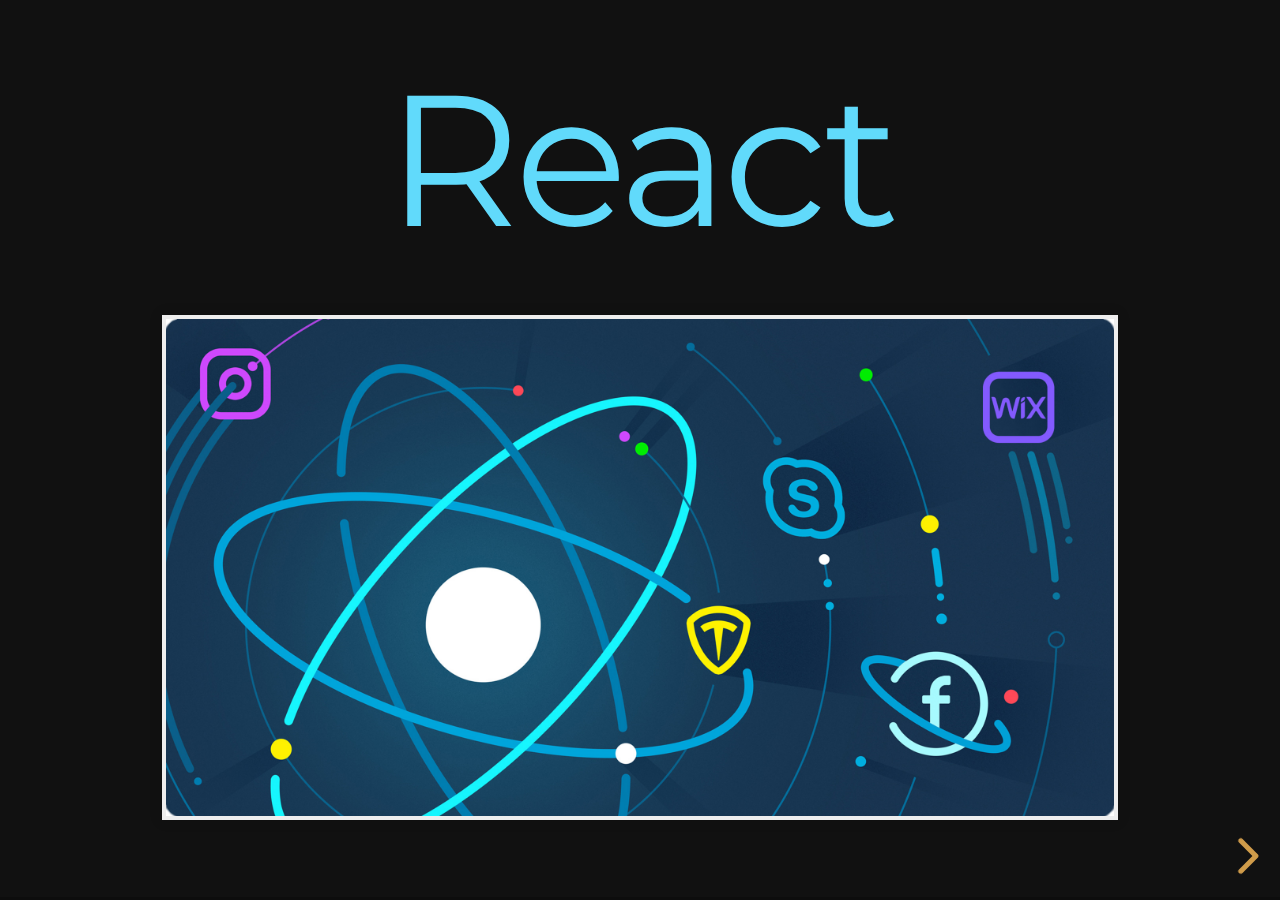
<file: index.html>
<!doctype html>
<html>

<head>
	<meta charset="utf-8">
	<meta name="viewport" content="width=device-width, initial-scale=1.0, maximum-scale=1.0, user-scalable=no">

	<title>reveal.js</title>

	<link rel="stylesheet" href="css/reset.css">
	<link rel="stylesheet" href="css/reveal.css">
	<link rel="stylesheet" href="css/theme/night.css">

	<!-- Theme used for syntax highlighting of code -->
	<link rel="stylesheet" href="lib/css/monokai.css">

	<!-- Printing and PDF exports -->
	<script>
		var link = document.createElement('link');
		link.rel = 'stylesheet';
		link.type = 'text/css';
		link.href = window.location.search.match(/print-pdf/gi) ? 'css/print/pdf.css' : 'css/print/paper.css';
		document.getElementsByTagName('head')[0].appendChild(link);
	</script>
</head>

<body>
	<div class="reveal">
		<div class="slides">
			<section class="firstSection">
				<h1 class="blu-color">React</h1>
				<img src="images/React-Native-Apps-Illustration.jpg" class="fsc" alt="">
			</section>
			<section>
				<img src="./images/blackEyePice.jpg" alt="">
				<div>LET'S GET IT STARTED</div>
			</section>
			<section class="secondHalfSection">
				<h2 class="blu-color">Who Uses React?</h2>
				<div class="Split">
					<div class="Split-column">
						<ul>
							<li>Atlassian</li>
							<li>BBC</li>
							<li>Codecademy</li>
							<li>Dropbox</li>
							<li>EveryDollar</li>
							<li>Facebook</li>
							<li>Flipboard</li>
							<li>GitHub</li>
							<li>Imgur</li>
							<li>Instagram</li>
						</ul>
					</div>
					<div class="Split-column">
						<ul>
							<li>Khan Academy</li>
							<li>Netflix</li>
							<li>PayPal</li>
							<li>Reddit</li>
							<li>Salesforce</li>
							<li>Venmo</li>
							<li>WhatsApp</li>
							<li>Wired</li>
							<li>Yahoo</li>
						</ul>
					</div>
				</div>
			</section>
			<section class="ThreeSection" data-reactid=".0.0.0">
				<h2 id="so-it-s-like-angular-or-ember-" class="blu-color">So, It's like Angular or Ember?</h2>
				<h2 id="no">No</h2>
				<blockquote>
					<p> "Lots of people use React as the V in MVC." -- <a
							href="https://facebook.github.io/react/">React</a></p>
				</blockquote>
			</section>
			<section class="secondSection">
				<h3 class="blu-color">REACT IS MAINLY THE VIEW LAYER</h3>
				<h3 class="blu-color">React is a JavaScript library. It’s not a framework.</h3>
				<div>
					He gives you a template language and some function hooks to essentially render HTML.
					That's all React outputs, HTML.
					<br>
					Your bundles of HTML / JavaScript, called "components,"
					can have their own internal state (such as which tab is selected in a tab view),
					but in the end you just barf out HTML.
				</div>
			</section>
			<section>
				<img src="./images/maxresdefault.jpg" alt="">
			</section>
			<section class="FourthSection">
				<h2>HISTORY</h2>
				<div class="blu-color">
					WIKIPEDIA SUGGESTS THAT REACT WAS CREATED BY JORDAN VALKE, A FACEBOOK SOFTWARE DEVELOPER.
					<br>
					THE FIRST TIME REACT WAS USED IN THE FACEBOOK NEWS FEED IN 2011 AND LATER IN THE INSTAGRAM FEED IN
					2012.
					<br>
					REACT SOURCE CODE WAS OPENED IN MAY 2013 AT THE JSCONF US CONFERENCE
				</div>
			</section>
			<section class="fifthSection">
				<h1 class="blu-color">What is so great about react?</h1>
			</section>
			<section class="fifthAndHalfSection">
				<h2 class="blu-color">React is always ready</h2>
				<br>
				React got its name from the fact that it reacts to changes in the state (although not reactively, but on schedule). 
				It was a joke that React should have been named Schedule!
				<br>
				However, what we see when updating the state of any component is that React reacts to this update and automatically 
				render the update in the DOM browser (if necessary).
			</section>
			<section>
				<img src="./images/render.jpg" class="render-image" alt="">
			</section>
			<!-- <section>
				The input for the render function is:
				<br>
				1. props, which are passed by the parent;
				<br>
				2. internal state, which can be updated at any time;
			
				When the input to the render function changes, the result may also change.
			
				React records the rendering history, and when it see that one render is different from the previous one, it
				calculates the difference between them and effectively translates the difference into the actual DOM API operations
				that will then be performed in the DOM.
			</section> -->

			<!-- <section class="fifthAndHalfSection">
				<h2 class="blu-color">Working with the DOM API is hard. </h2>
				<br>
				React basically gives developers the ability to work with a virtual browser that is more friendly than
				the real browser.
				React’s virtual browser acts like an agent between the developer and the real browser.
			</section> -->
			<!-- <section class="six-section">
				<h2>COMPONENT - BASED</h2>
				<div class="blu-color">
					Build encapsulated components that manage their own state, then compose them to make complex UIs.
					<br>
					Since component logic is written in JavaScript instead of templates,
					you can easily pass rich data through your app and keep state out of the DOM.
				</div>
			</section>
			<section class="seven-section">
				<h2 class="blu-color">LEARN ONCE, WRITE ANYWHERE</h2>
				<div>
					We don’t make assumptions about the rest of your technology stack,
					so you can develop new features in React without rewriting existing code.
				</div>
			</section> -->
			<section class="eight-section">
				<h1 class="blu-color">
					Get Started Immediately
				</h1>
			</section>
			<section class="nine-section">
				<h4>AT FIRST:</h4>
				<pre>
						<code>npx create-react-app my-app</code></pre>
				<div class="blu-color">
					npx is a package runner tool that comes with npm 5.2+ and higher
				</div>
				<h4 class="fragment visible" data-fragment-index="1">SECONDLY:</h4>
				<pre class="fragment visible" data-fragment-index="1"><code>cd my-app</code></pre>
				<div class="blu-color fragment visible" data-fragment-index="1">
					No complicated folder structures, only the files you need to build your app
				</div>
				<h4 class="fragment visible" data-fragment-index="2">THIRD:</h4>
				<pre class="fragment visible" data-fragment-index="2">
						<code>npm start</code></pre>
			</section>
			<section>
				<h3>
					Open
					<a href="http://localhost:3000">
						http://localhost:3000
					</a>
					to view it in the browser
				</h3>
				<h3 class="fragment visible">
					The page will automatically reload if you make changes to the code.
					You will see the build errors and lint warnings in the console.
				</h3>
			</section>
			<section class="ten-section">
				<h3 class="blu-color">THERE ARE 3 CONCEPTS YOU SHOULD KNOW in REACT</h3>
				<h3 class="fragment visible" data-fragment-index="1">1. JSX</h3>
				<h3 class="fragment visible" data-fragment-index="2">2. COMPONENTS</h3>
				<h3 class="fragment visible" data-fragment-index="3">3. PROPS</h3>
			</section>
			<section data-background="./images/jsx.jpg" class="eleven-section">
				<h2>WHAT THE HELL IS JSX?</h2>
			</section>
			<section class="elevenHalf-section">
				<h2>
					JSX is an <span class="blu-color">optional</span> preprocessor to let you use HTML-LIKE SYNTAX.
				</h2>
			</section>
			<section class="twellew-section">
				<h3 class="current-visible" data-fragment-index="1">
					it is a syntax extension that let you write code that looks like this:
				</h3>
				<pre class="current-visible" data-fragment-index="1"><code><a href= “https://www.instagram.com/rollingscopes”>
@rollingscopes on Instagram;
</a></code></pre>
				<h3 class="fragment visible current-visible" data-fragment-index="2">
					Translates into the code that looks like that:
				</h3>
				<pre class="fragment visible current-visible" data-fragment-index="2"><code>React.DOM.a(
{href: ‘https://www.instagram.com/rollingscopes’},  
	‘rollingscopes on Instagram’
)</code></pre>
			</section>
			<section>
				<div class="blu-color">And that is all it does</div>
				<div>
					The is no runtime that supports this.
					<br>
					We are simply taking expressions, that look like HTML and turning them into function calls.
					You can put any valid JavaScript expression inside the curly braces in JSX.
					<br>
					For example
					<blockquote class="blu-color"> 2 + 2 or user.firstName </blockquote>
					are all valid JavaScript expressions.
				</div>
			</section>
			<section>
				<h2>COMPONENTS</h2>
				<img src="./images/components.jpg" alt="">
			</section>
			<section class="third-section">
				<h2 class="blu-color">
					A component is an independent, reusable code block, which divides the UI into smaller pieces
				</h2>
			</section>
			<section>
				<div>
					<h4 class="blu-color">
						In other words, we can think of components as LEGO blocks.
						Likewise we create a LEGO structure from many little LEGO blocks,
						we create a webpage or UI from many little code blocks (components)
					</h4>
					<img src="./images/components-lego.jpeg" class="img-componrnt-lego" alt="">
				</div>
			</section>
			<section class="SlideManager-slide blu-color">
				<h3 class="blu-color">Hello World Component</h3>
				<div class="flex">
					<img src="./images/componentExample2.PNG" class="componentImage border-none" alt="">
					<div class="Split-column Split-column--35 component-div">
						<p>1-3. <code class=" language-jsx">HelloWorld</code> component is just a function!</p>
						<p>5-8. <code
								class=" language-jsx">ReactDOM<span class="token punctuation">.</span>render</code>
							creates
							the component, starts the framework, and injects HTML into a DOM node.</p>
					</div>
				</div>
			</section>
			<section>
				<h1 id="class-syntax" class="blu-color">Class Syntax</h1>
				<div class="components-es">
					<img src="./images/componentsES6.PNG" class="border-none es" alt="">
					<div class="div-es">
						<p>1. Can use the ECMAScript 2015 (ES6) <code
								class=" language-jsx"><span class="token keyword keyword-class">class</span></code> and extend <code
								class=" language-jsx">React<span class="token punctuation">.</span>Component</code></p>
						<p>2. The <code class=" language-jsx">render</code> method is required. You can think of this as your
							template.</p>
					</div>
				</div>
			</section>
			<section>
				<h2 class="blu-color">PROPS</h2>
				<h4>
					Conceptually, components are like JavaScript functions.
					They accept atributes (called “props”) and return
					React elements describing what should appear on the screen
				</h4>
				<pre><code>function Welcome(props) {
	return <h1>Hello, {props.name}</h1>;
	}</code></pre>
			</section>
			<section>
					<h3 class="blu-color">Using the Props Parameter</h3>
				<div class="flex">
					<img src="./images/componentExample3.PNG" class="border-none" alt="">
					<div class="f2">
						<p>1-3. You can access this data with the <code class=" language-jsx">props</code> parameter inside of a JavaScript
							Expression <code
								class=" language-jsx"><span class="token punctuation">{</span><span class="token punctuation">}</span></code>.
						</p>
						<p>9. You can pass read-only properties to a React component via its attributes.</p>
					</div>
				</div>
			</section>
			<section>
				<h4 class="blu-color">Using Props in a Class</h4>
				<div class="flex">
					<img src="./images/props-class.PNG" class="props-img border-none" alt="">
					<div class="fs">
							<p>1,3. When using a React class you can access props
								off the this implicit parameter.</p>
						<p>Feel free to use destructuring as well here... </p>
						<img src="./images/this-props.PNG" class="border-none" alt="">
					</div>
				</div>
			</section>
			<section>
				<h3>THANK YOU FOR ATTENTION!</h3>
				<img src="./images/best-goodnight-memes-for-her.jpg"></img>
			</section>
		</div>
	</div>

	<script src="js/reveal.js"></script>

	<script>
		// More info about config & dependencies:
		// - https://github.com/hakimel/reveal.js#configuration
		// - https://github.com/hakimel/reveal.js#dependencies
		Reveal.initialize({
			dependencies: [
				{ src: 'plugin/markdown/marked.js' },
				{ src: 'plugin/markdown/markdown.js' },
				{ src: 'plugin/notes/notes.js', async: true },
				{ src: 'plugin/highlight/highlight.js', async: true }
			]
		});
	</script>
</body>

</html>
</file>
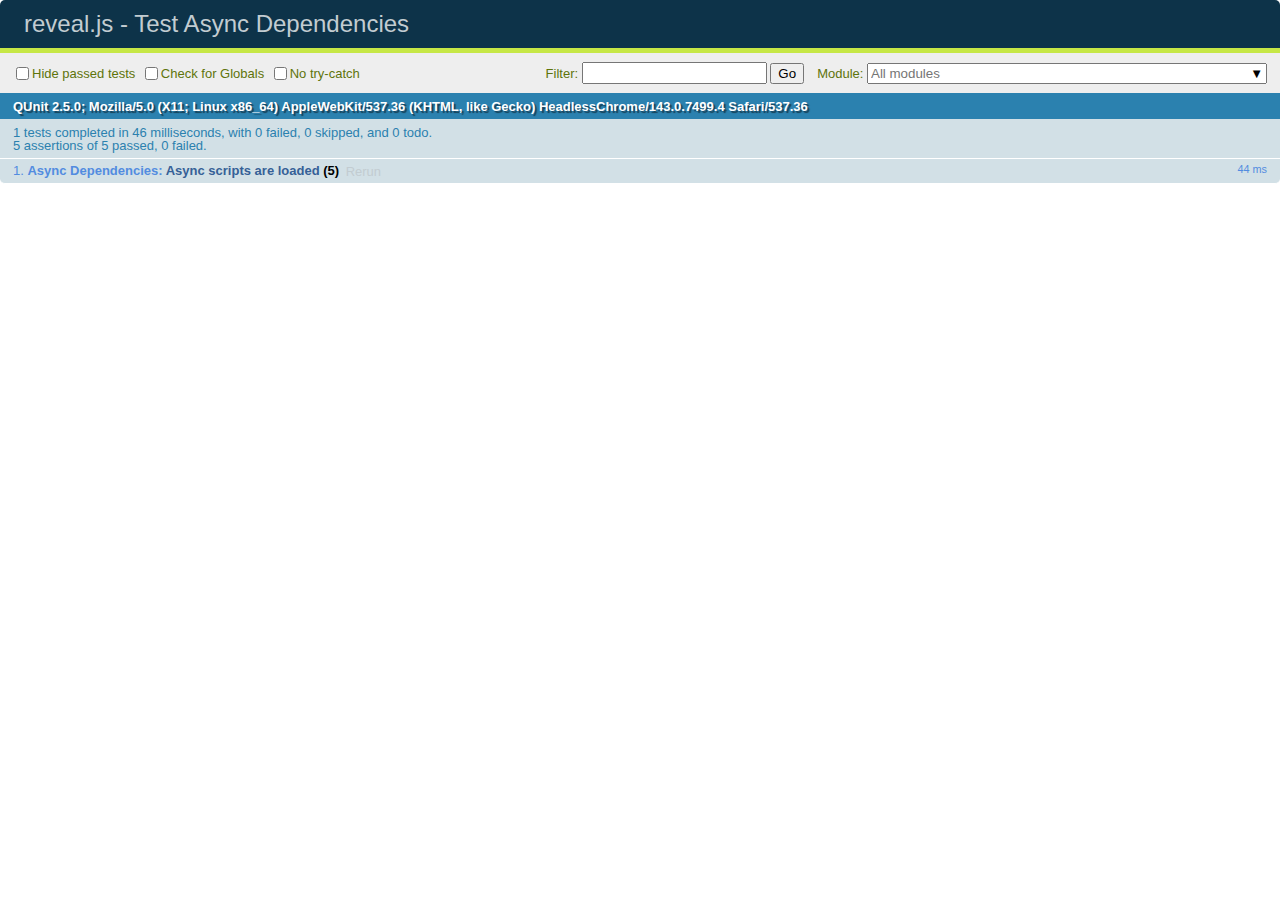
<file: test/test-dependencies-async.html>
<!doctype html>
<html lang="en">

	<head>
		<meta charset="utf-8">

		<title>reveal.js - Test Async Dependencies</title>

		<link rel="stylesheet" href="../css/reveal.css">
		<link rel="stylesheet" href="qunit-2.5.0.css">
	</head>

	<body style="overflow: auto;">

		<div id="qunit"></div>
		<div id="qunit-fixture"></div>

		<div class="reveal" style="display: none;">

			<div class="slides">

				<section>Slide content</section>

			</div>

		</div>

		<script src="../js/reveal.js"></script>
		<script src="qunit-2.5.0.js"></script>

		<script>
			var	externalScriptSequence = '';
			var scriptCount = 0;

			QUnit.config.autostart = false;
			QUnit.module( 'Async Dependencies' );

			QUnit.test( 'Async scripts are loaded', function( assert ) {
				assert.expect( 5 );
				var done = assert.async( 5 );

				function callback( event ) {
					if( externalScriptSequence.length === 1 ) {
						assert.ok( externalScriptSequence === 'A', 'first callback was sync script' );
						done();
					}
					else {
						assert.ok( true, 'async script loaded' );
						done();
					}

					if( externalScriptSequence.length === 4 ) {
						assert.ok( 	externalScriptSequence.indexOf( 'A' ) !== -1 &&
									externalScriptSequence.indexOf( 'B' ) !== -1 &&
									externalScriptSequence.indexOf( 'C' ) !== -1 &&
									externalScriptSequence.indexOf( 'D' ) !== -1, 'four unique scripts were loaded' );
						done();
					}

					scriptCount ++;
				}

				Reveal.initialize({
					dependencies: [
						{ src: 'assets/external-script-a.js', async: false, callback: callback },
						{ src: 'assets/external-script-b.js', async: true, callback: callback },
						{ src: 'assets/external-script-c.js', async: true, callback: callback },
						{ src: 'assets/external-script-d.js', async: true, callback: callback }
					]
				});
			});

			QUnit.start();

		</script>

	</body>
</html>
</file>
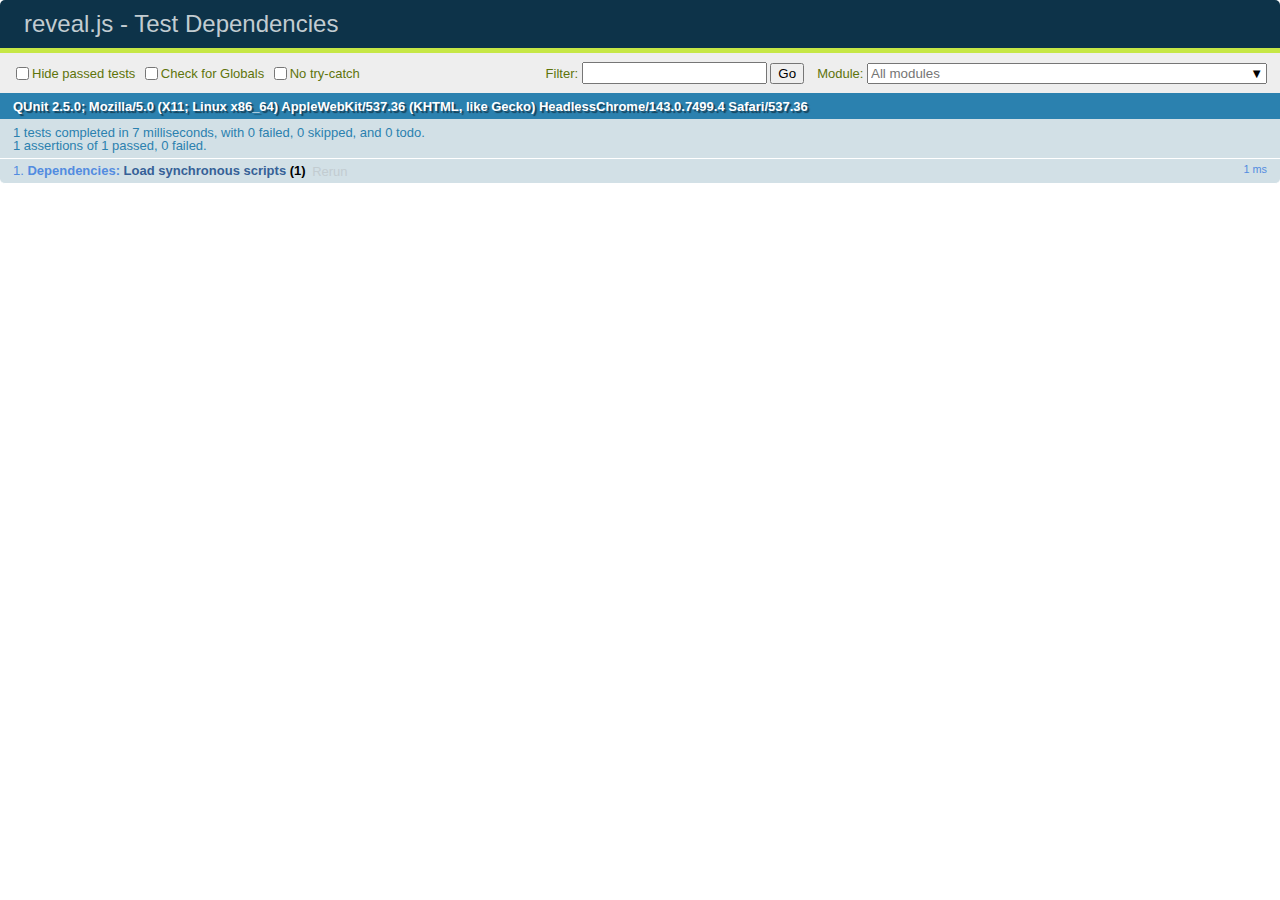
<file: test/test-dependencies.html>
<!doctype html>
<html lang="en">

	<head>
		<meta charset="utf-8">

		<title>reveal.js - Test Dependencies</title>

		<link rel="stylesheet" href="../css/reveal.css">
		<link rel="stylesheet" href="qunit-2.5.0.css">
	</head>

	<body style="overflow: auto;">

		<div id="qunit"></div>
		<div id="qunit-fixture"></div>

		<div class="reveal" style="display: none;">

			<div class="slides">

				<section>Slide content</section>

			</div>

		</div>

		<script src="../js/reveal.js"></script>
		<script src="qunit-2.5.0.js"></script>

		<script>
			window.externalScriptSequence = '';

			Reveal.addEventListener( 'ready', function() {

				QUnit.module( 'Dependencies' );

				QUnit.test( 'Load synchronous scripts', function( assert ) {
					assert.strictEqual( window.externalScriptSequence, 'ABC', 'Loaded and executed in order' );
				});

			} );

			Reveal.initialize({
				dependencies: [
					{ src: 'assets/external-script-a.js' },
					{ src: 'assets/external-script-b.js' },
					{ src: 'assets/external-script-c.js' }
				]
			});
		</script>

	</body>
</html>
</file>
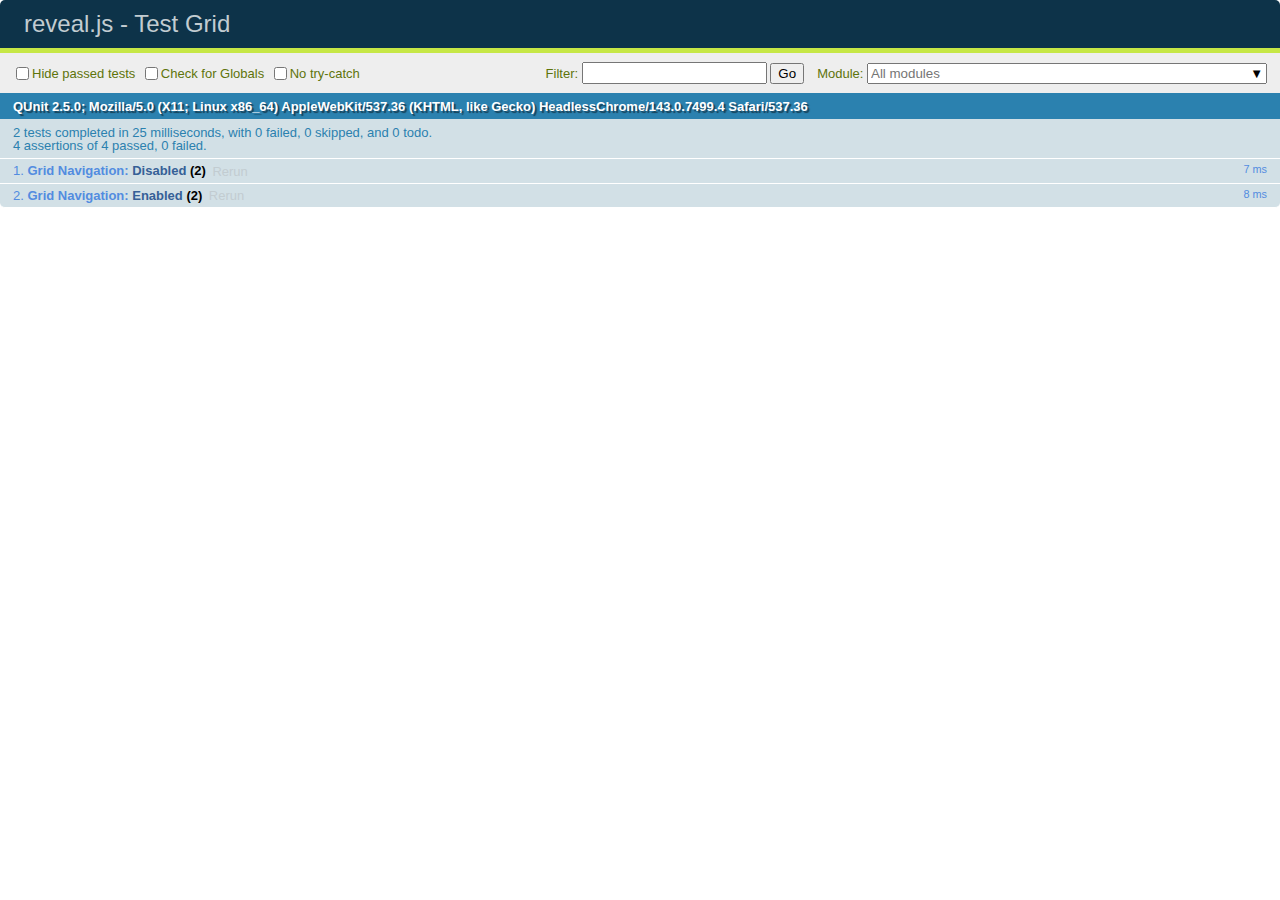
<file: test/test-grid-navigation.html>
<!doctype html>
<html lang="en">

	<head>
		<meta charset="utf-8">

		<title>reveal.js - Test Grid</title>

		<link rel="stylesheet" href="../css/reveal.css">
		<link rel="stylesheet" href="qunit-2.5.0.css">
	</head>

	<body style="overflow: auto;">

		<div id="qunit"></div>
		<div id="qunit-fixture"></div>

		<div class="reveal" style="display: none;">

			<div class="slides">

				<section>0</section>
				<section>
					<section>1.1</section>
					<section>1.2</section>
					<section>1.3</section>
					<section>1.4</section>
				</section>
				<section>
					<section>2.1</section>
					<section>2.2</section>
					<section>2.3</section>
					<section>2.4</section>
				</section>

			</div>

		</div>

		<script src="../js/reveal.js"></script>
		<script src="qunit-2.5.0.js"></script>

		<script>
			Reveal.addEventListener( 'ready', function() {

				QUnit.module( 'Grid Navigation' );

				QUnit.test( 'Disabled', function( assert ) {
					Reveal.right();
					Reveal.down();
					Reveal.down();
					assert.deepEqual( Reveal.getIndices(), { h: 1, v: 2, f: undefined }, 'Correct starting point' );
					Reveal.right();
					assert.deepEqual( Reveal.getIndices(), { h: 2, v: 0, f: undefined }, 'Moves to top when going to adjacent stack' );
				});

				QUnit.test( 'Enabled', function( assert ) {
					Reveal.configure({ navigationMode: 'grid' });
					Reveal.slide( 0, 0 );
					Reveal.right();
					Reveal.down();
					Reveal.down();
					assert.deepEqual( Reveal.getIndices(), { h: 1, v: 2, f: undefined }, 'Correct starting point' );
					Reveal.right();
					assert.deepEqual( Reveal.getIndices(), { h: 2, v: 2, f: undefined }, 'Remains at same vertical index when going to adjacent stack' );
				});

			} );

			Reveal.initialize();
		</script>

	</body>
</html>
</file>
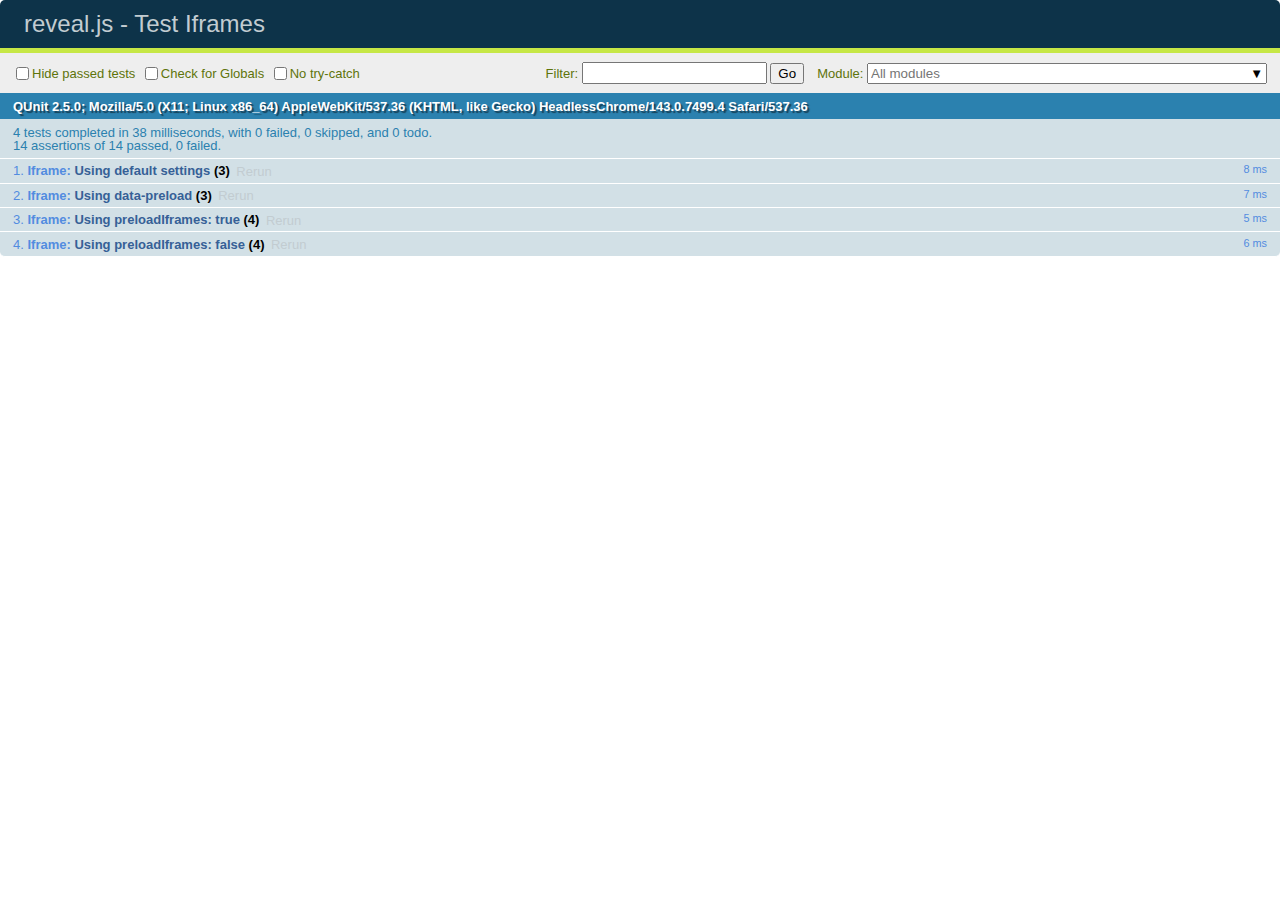
<file: test/test-iframes.html>
<!doctype html>
<html lang="en">

	<head>
		<meta charset="utf-8">

		<title>reveal.js - Test Iframes</title>

		<link rel="stylesheet" href="../css/reveal.css">
		<link rel="stylesheet" href="qunit-2.5.0.css">
	</head>

	<body style="overflow: auto;">

		<div id="qunit"></div>
		<div id="qunit-fixture"></div>

		<div class="reveal" style="display: none;">

			<div class="slides">

				<section>1</section>
				<section>2</section>
				<section>
					<iframe class="default-iframe" data-src="#"></iframe>
					<iframe class="preload-iframe" data-src="#" data-preload></iframe>
				</section>

			</div>

		</div>

		<script src="../js/reveal.js"></script>
		<script src="qunit-2.5.0.js"></script>

		<script>


			Reveal.addEventListener( 'ready', function() {

				var defaultIframe = document.querySelector( '.default-iframe' ),
					preloadIframe = document.querySelector( '.preload-iframe' );

				QUnit.module( 'Iframe' );

				QUnit.test( 'Using default settings', function( assert ) {

					Reveal.slide(1);
					assert.strictEqual( defaultIframe.hasAttribute( 'src' ), false, 'not preloaded when within viewDistance' );

					Reveal.slide(2);
					assert.strictEqual( defaultIframe.hasAttribute( 'src' ), true, 'loaded when slide becomes visible' );

					Reveal.slide(1);
					assert.strictEqual( defaultIframe.hasAttribute( 'src' ), false, 'unloaded when slide becomes invisible' );

				});

				QUnit.test( 'Using data-preload', function( assert ) {

					Reveal.slide(1);
					assert.strictEqual( preloadIframe.hasAttribute( 'src' ), true, 'preloaded within viewDistance' );

					Reveal.slide(2);
					assert.strictEqual( preloadIframe.hasAttribute( 'src' ), true, 'loaded when slide becoems visible' );

					Reveal.slide(0);
					assert.strictEqual( preloadIframe.hasAttribute( 'src' ), false, 'unloads outside of viewDistance' );

				});

				QUnit.test( 'Using preloadIframes: true', function( assert ) {

					Reveal.configure({ preloadIframes: true });

					Reveal.slide(1);
					assert.strictEqual( defaultIframe.hasAttribute( 'src' ), true, 'preloaded within viewDistance' );
					assert.strictEqual( preloadIframe.hasAttribute( 'src' ), true, 'preloaded within viewDistance' );

					Reveal.slide(2);
					assert.strictEqual( defaultIframe.hasAttribute( 'src' ), true, 'loaded when slide becomes visible' );
					assert.strictEqual( preloadIframe.hasAttribute( 'src' ), true, 'loaded when slide becomes visible' );

				});

				QUnit.test( 'Using preloadIframes: false', function( assert ) {

					Reveal.configure({ preloadIframes: false });

					Reveal.slide(0);
					assert.strictEqual( defaultIframe.hasAttribute( 'src' ), false, 'not preloaded within viewDistance' );
					assert.strictEqual( preloadIframe.hasAttribute( 'src' ), false, 'not preloaded within viewDistance' );

					Reveal.slide(2);
					assert.strictEqual( defaultIframe.hasAttribute( 'src' ), true, 'loaded when slide becomes visible' );
					assert.strictEqual( preloadIframe.hasAttribute( 'src' ), true, 'loaded when slide becomes visible' );

				});

			} );

			Reveal.initialize({
				viewDistance: 2
			});
		</script>

	</body>
</html>
</file>
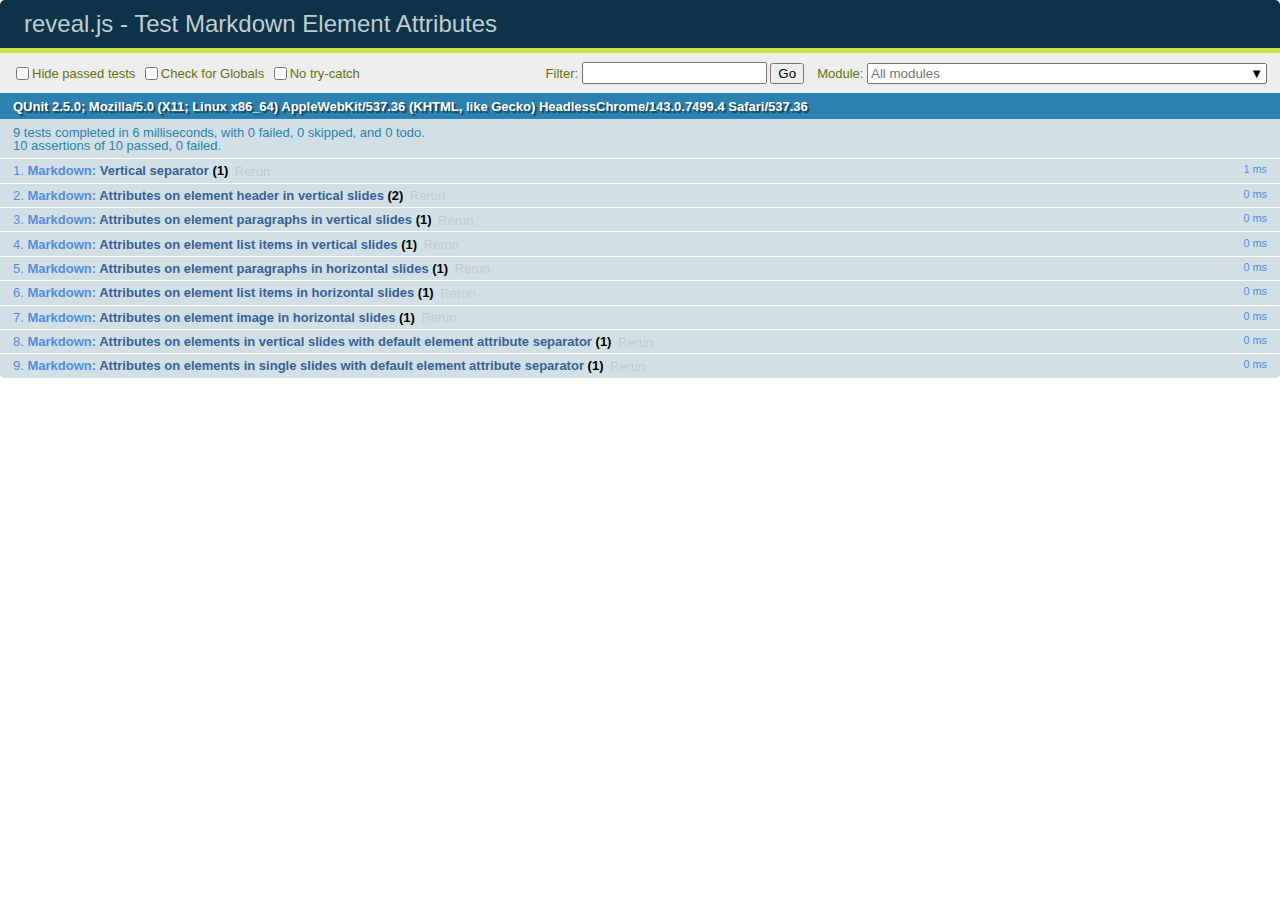
<file: test/test-markdown-element-attributes.html>
<!doctype html>
<html lang="en">

	<head>
		<meta charset="utf-8">

		<title>reveal.js - Test Markdown Element Attributes</title>

		<link rel="stylesheet" href="../css/reveal.css">
		<link rel="stylesheet" href="qunit-2.5.0.css">
	</head>

	<body style="overflow: auto;">

		<div id="qunit"></div>
		<div id="qunit-fixture"></div>

		<div class="reveal" style="display: none;">

			<div class="slides">

				<!-- <section data-markdown="example.md" data-separator="^\n\n\n" data-separator-vertical="^\n\n"></section> -->

				<!-- Slides are separated by newline + three dashes + newline, vertical slides identical but two dashes -->
				<section data-markdown data-separator="^\n---\n$" data-separator-vertical="^\n--\n$" data-element-attributes="{_\s*?([^}]+?)}">>
					<script type="text/template">
						## Slide 1.1
						<!-- {_class="fragment fade-out" data-fragment-index="1"} -->

						--

						## Slide 1.2
						<!-- {_class="fragment shrink"} -->

						Paragraph 1
						<!-- {_class="fragment grow"} -->

						Paragraph 2
						<!-- {_class="fragment grow"} -->

						- list item 1 <!-- {_class="fragment grow"} -->
						- list item 2 <!-- {_class="fragment grow"} -->
						- list item 3 <!-- {_class="fragment grow"} -->


						---

						## Slide 2


						Paragraph 1.2  
						multi-line <!-- {_class="fragment highlight-red"} -->

						Paragraph 2.2 <!-- {_class="fragment highlight-red"} -->

						Paragraph 2.3 <!-- {_class="fragment highlight-red"} -->

						Paragraph 2.4 <!-- {_class="fragment highlight-red"} -->

						- list item 1 <!-- {_class="fragment highlight-green"} -->
						- list item 2<!-- {_class="fragment highlight-green"} -->
						- list item 3<!-- {_class="fragment highlight-green"} -->
						- list item 4
						<!-- {_class="fragment highlight-green"} -->
						- list item 5<!-- {_class="fragment highlight-green"} -->

						Test

						![Example Picture](examples/assets/image2.png) <!-- {_class="reveal stretch"} -->

					</script>
				</section>



				<section 	data-markdown data-separator="^\n\n\n"
									data-separator-vertical="^\n\n"
									data-separator-notes="^Note:"
									data-charset="utf-8">
					<script type="text/template">
						# Test attributes in Markdown with default separator
						## Slide 1 Def <!-- .element: class="fragment highlight-red" data-fragment-index="1" -->


						## Slide 2 Def
						<!-- .element: class="fragment highlight-red" -->

					</script>
				</section>

				<section data-markdown>
				  <script type="text/template">
					## Hello world
					A paragraph
					<!-- .element: class="fragment highlight-blue" -->
				  </script>
				</section>

				<section data-markdown>
				  <script type="text/template">
					## Hello world

					Multiple  
					Line
					<!-- .element: class="fragment highlight-blue" -->
				  </script>
				</section>

				<section data-markdown>
				  <script type="text/template">
					## Hello world

					Test<!-- .element: class="fragment highlight-blue" -->

					More Test
				  </script>
				</section>


			</div>

		</div>

		<script src="../js/reveal.js"></script>
		<script src="../plugin/markdown/marked.js"></script>
		<script src="../plugin/markdown/markdown.js"></script>
		<script src="qunit-2.5.0.js"></script>

		<script src="test-markdown-element-attributes.js"></script>

	</body>
</html>
</file>
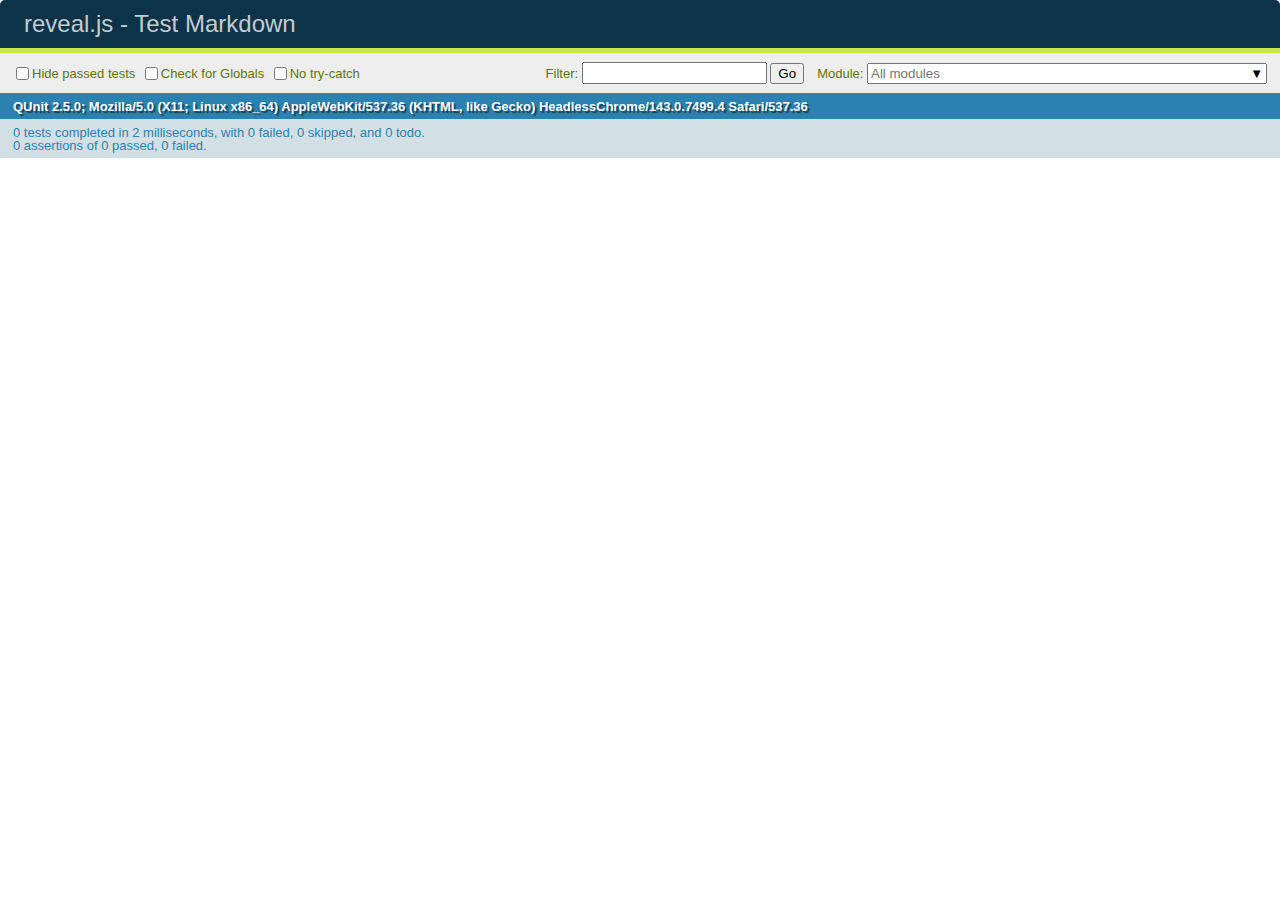
<file: test/test-markdown-external.html>
<!doctype html>
<html lang="en">

	<head>
		<meta charset="utf-8">

		<title>reveal.js - Test Markdown</title>

		<link rel="stylesheet" href="../css/reveal.css">
		<link rel="stylesheet" href="qunit-2.5.0.css">
	</head>

	<body style="overflow: auto;">

		<div id="qunit"></div>
		<div id="qunit-fixture"></div>

		<div class="reveal" style="display: none;">

			<div class="slides">
				<!-- <section data-markdown="simple.md" data-separator="^\r?\n\r?\n\r?\n" data-separator-vertical="^\r?\n\r?\n"></section> -->
			</div>

		</div>

		<script src="../js/reveal.js"></script>
		<script src="../plugin/highlight/highlight.js"></script>
		<script src="../plugin/markdown/marked.js"></script>
		<script src="../plugin/markdown/markdown.js"></script>
		<script src="qunit-2.5.0.js"></script>

		<!-- <script src="test-markdown-external.js"></script> -->

		<!-- Test disabled 28/2/2019 by Hakim – Markdown plugin needs to be updated to load extenal files asycnhronously -->

	</body>
</html>
</file>
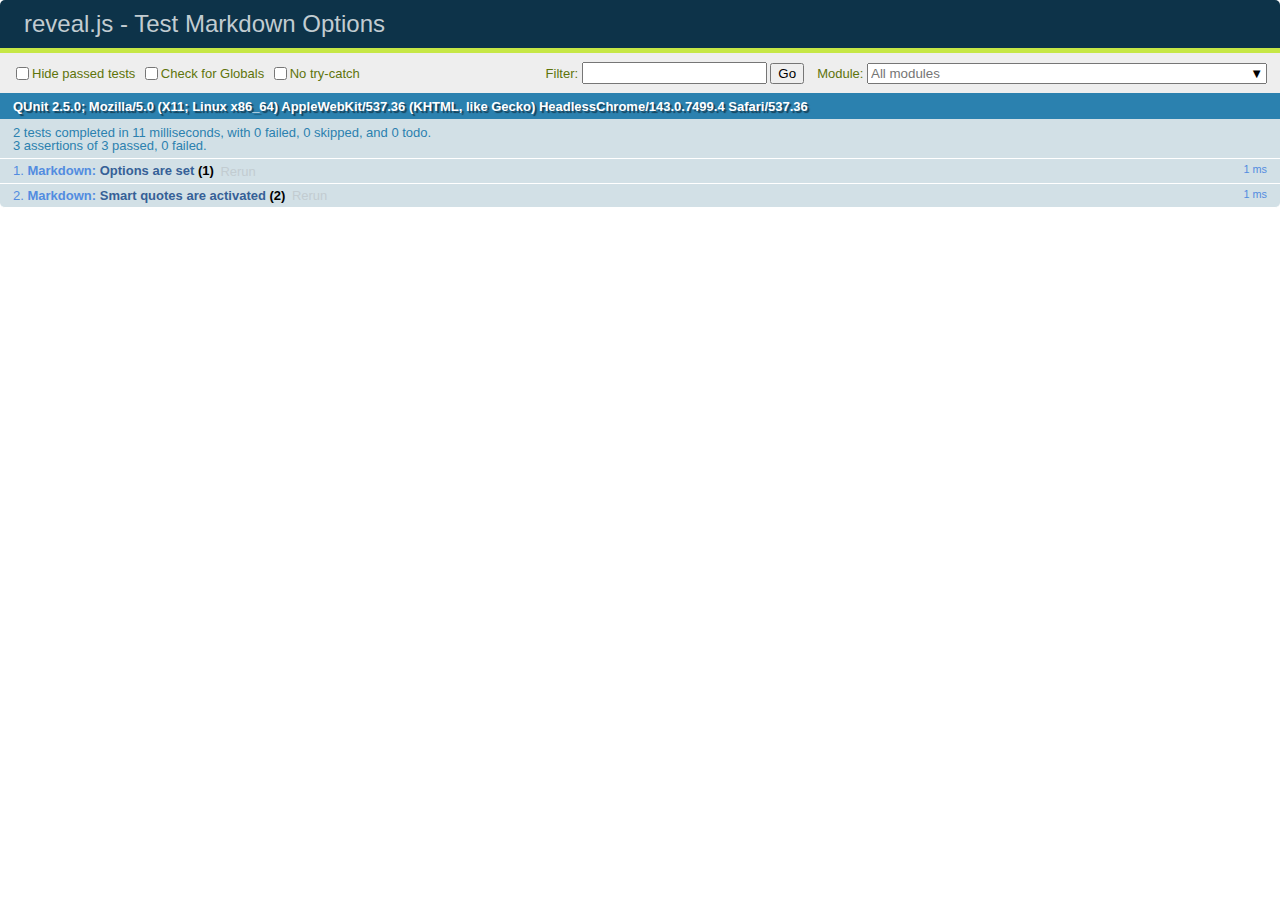
<file: test/test-markdown-options.html>
<!doctype html>
<html lang="en">

	<head>
		<meta charset="utf-8">

		<title>reveal.js - Test Markdown Options</title>

		<link rel="stylesheet" href="../css/reveal.css">
		<link rel="stylesheet" href="qunit-2.5.0.css">
	</head>

	<body style="overflow: auto;">

		<div id="qunit"></div>
		<div id="qunit-fixture"></div>

		<div class="reveal" style="display: none;">

			<div class="slides">

				<section data-markdown>
					<script type="text/template">
						## Testing Markdown Options

						This "slide" should contain 'smart' quotes.
					</script>
				</section>

			</div>

		</div>

		<script src="../js/reveal.js"></script>
		<script src="qunit-2.5.0.js"></script>

		<script src="test-markdown-options.js"></script>

	</body>
</html>
</file>
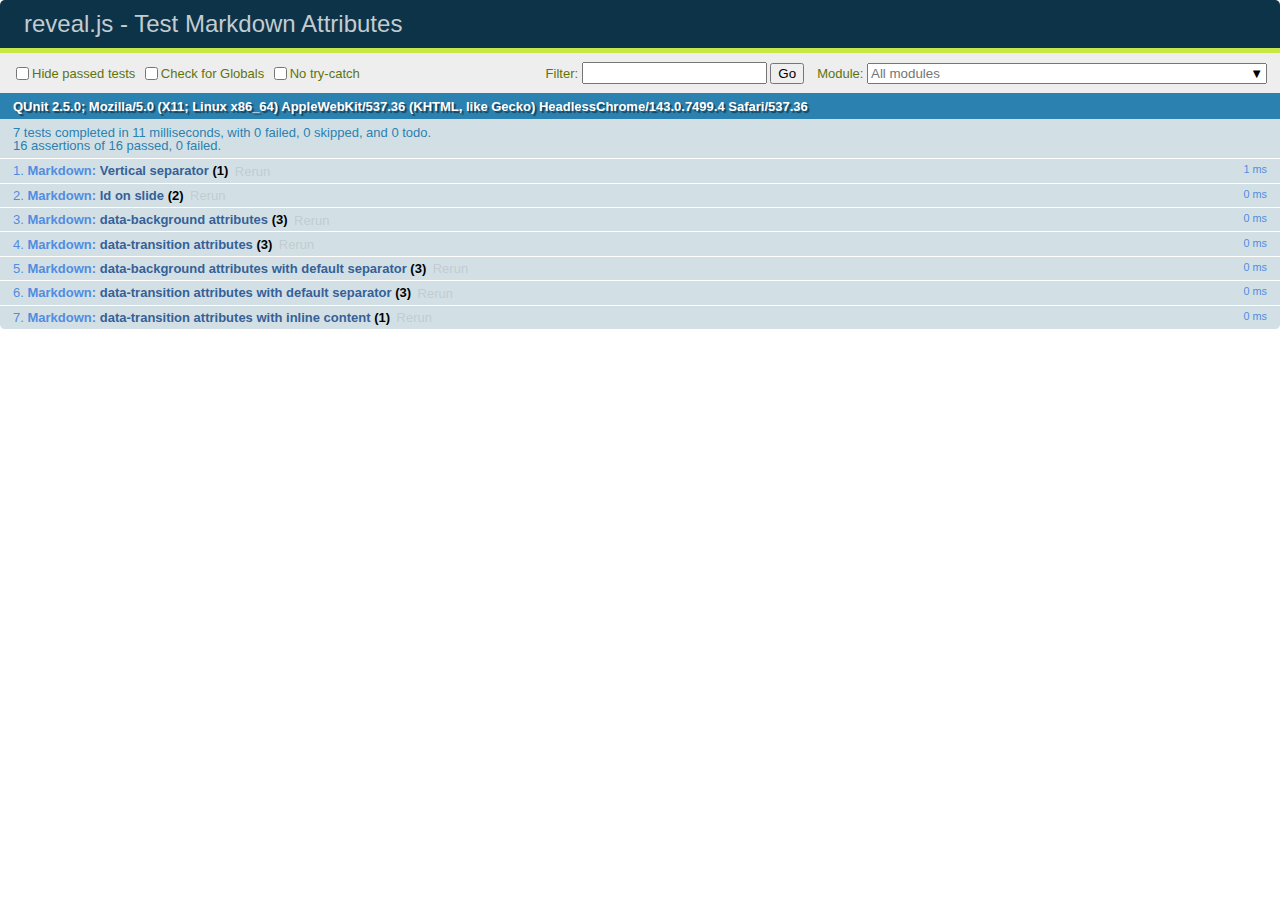
<file: test/test-markdown-slide-attributes.html>
<!doctype html>
<html lang="en">

	<head>
		<meta charset="utf-8">

		<title>reveal.js - Test Markdown Attributes</title>

		<link rel="stylesheet" href="../css/reveal.css">
		<link rel="stylesheet" href="qunit-2.5.0.css">
	</head>

	<body style="overflow: auto;">

		<div id="qunit"></div>
		<div id="qunit-fixture"></div>

		<div class="reveal" style="display: none;">

			<div class="slides">

				<!-- <section data-markdown="example.md" data-separator="^\n\n\n" data-separator-vertical="^\n\n"></section> -->

				<!-- Slides are separated by three lines, vertical slides by two lines, attributes are one any line starting with (spaces and) two dashes -->
				<section 	data-markdown data-separator="^\n\n\n"
									data-separator-vertical="^\n\n"
									data-separator-notes="^Note:"
									data-attributes="--\s(.*?)$"
									data-charset="utf-8">
					<script type="text/template">
						# Test attributes in Markdown
						## Slide 1



						## Slide 2
						<!-- -- id="slide2" data-transition="zoom" data-background="#A0C66B" -->


						## Slide 2.1
						<!-- -- data-background="#ff0000" data-transition="fade" -->


						## Slide 2.2
						[Link to Slide2](#/slide2)



						## Slide 3
						<!-- -- data-transition="zoom" data-background="#C6916B" -->



						## Slide 4
					</script>
				</section>

				<section 	data-markdown data-separator="^\n\n\n"
									data-separator-vertical="^\n\n"
									data-separator-notes="^Note:"
									data-charset="utf-8">
					<script type="text/template">
						# Test attributes in Markdown with default separator
						## Slide 1 Def



						## Slide 2 Def
						<!-- .slide: id="slide2def" data-transition="concave" data-background="#A7C66B" -->


						## Slide 2.1 Def
						<!-- .slide: data-background="#f70000" data-transition="page" -->


						## Slide 2.2 Def
						[Link to Slide2](#/slide2def)



						## Slide 3 Def
						<!-- .slide: data-transition="concave" data-background="#C7916B" -->



						## Slide 4
					</script>
				</section>

				<section data-markdown>
					<script type="text/template">
						<!-- .slide: data-background="#ff0000" -->
						## Hello world
					</script>
				</section>

				<section data-markdown>
					<script type="text/template">
						## Hello world
						<!-- .slide: data-background="#ff0000" -->
					</script>
				</section>

				<section data-markdown>
					<script type="text/template">
						## Hello world

						Test
						<!-- .slide: data-background="#ff0000" -->

						More Test
					</script>
				</section>

			</div>

		</div>

		<script src="../js/reveal.js"></script>
		<script src="../plugin/markdown/marked.js"></script>
		<script src="../plugin/markdown/markdown.js"></script>
		<script src="qunit-2.5.0.js"></script>

		<script src="test-markdown-slide-attributes.js"></script>

	</body>
</html>
</file>
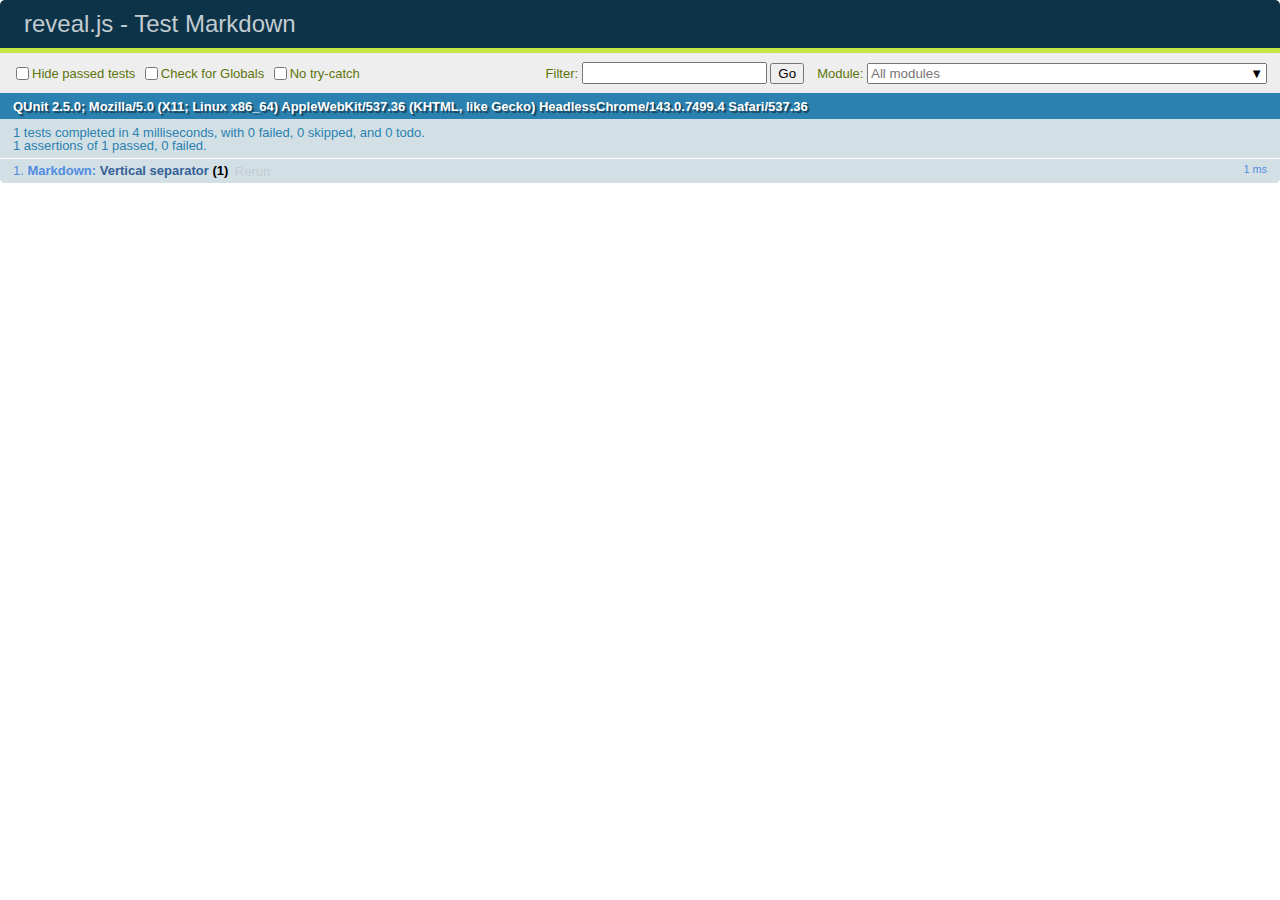
<file: test/test-markdown.html>
<!doctype html>
<html lang="en">

	<head>
		<meta charset="utf-8">

		<title>reveal.js - Test Markdown</title>

		<link rel="stylesheet" href="../css/reveal.css">
		<link rel="stylesheet" href="qunit-2.5.0.css">
	</head>

	<body style="overflow: auto;">

		<div id="qunit"></div>
		<div id="qunit-fixture"></div>

		<div class="reveal" style="display: none;">

			<div class="slides">

				<!-- <section data-markdown="example.md" data-separator="^\n\n\n" data-separator-vertical="^\n\n"></section> -->

				<!-- Slides are separated by newline + three dashes + newline, vertical slides identical but two dashes -->
				<section data-markdown data-separator="^\n---\n$" data-separator-vertical="^\n--\n$">
					<script type="text/template">
						## Slide 1.1

						--

						## Slide 1.2

						---

						## Slide 2
					</script>
				</section>

			</div>

		</div>

		<script src="../js/reveal.js"></script>
		<script src="../plugin/markdown/marked.js"></script>
		<script src="../plugin/markdown/markdown.js"></script>
		<script src="qunit-2.5.0.js"></script>

		<script src="test-markdown.js"></script>

	</body>
</html>
</file>
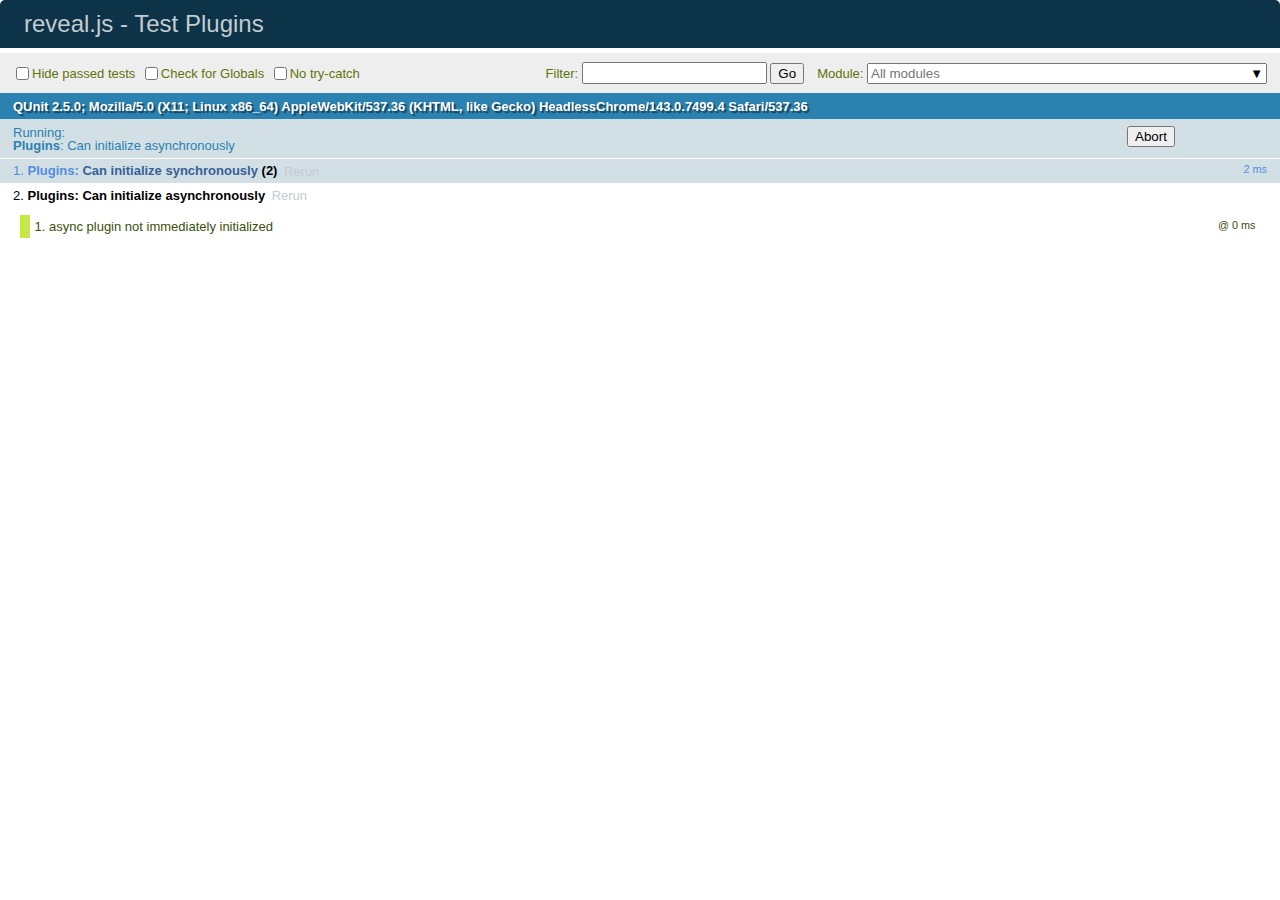
<file: test/test-plugins.html>
<!doctype html>
<html lang="en">

	<head>
		<meta charset="utf-8">

		<title>reveal.js - Test Plugins</title>

		<link rel="stylesheet" href="../css/reveal.css">
		<link rel="stylesheet" href="qunit-2.5.0.css">
	</head>

	<body style="overflow: auto;">

		<div id="qunit"></div>
		<div id="qunit-fixture"></div>

		<div class="reveal" style="display: none;">

			<div class="slides">

				<section>Slide content</section>

			</div>

		</div>

		<script src="../js/reveal.js"></script>
		<script src="qunit-2.5.0.js"></script>

		<script>

			QUnit.module( 'Plugins' );

			var initCounter = { PluginB: 0, PluginC: 0, PluginD: 0 };

			// Plugin with no init method
			var PluginA = {};

			// Plugin with init method
			var PluginB = { init: function() {
				initCounter['PluginB'] += 1;
			} };

			// Async plugin with init method
			var PluginC = { init: function() {
				return new Promise(function( resolve ) {
					setTimeout( () => {
						initCounter['PluginC'] += 1;
						resolve();
					}, 1000 );
				});
			} };

			// Plugin initialized after reveal.js is ready
			var PluginD = { init: function() {
				initCounter['PluginD'] += 1;
			} };

			var PluginE = {};

			Reveal.registerPlugin( 'PluginA', PluginA );
			Reveal.registerPlugin( 'PluginB', PluginB );
			Reveal.registerPlugin( 'PluginC', PluginC );

			Reveal.initialize();

			QUnit.test( 'Can initialize synchronously', function( assert ) {
				assert.strictEqual( initCounter['PluginB'], 1 );

				Reveal.registerPlugin( 'PluginB', PluginB );

				assert.strictEqual( initCounter['PluginB'], 1, 'prevents duplicate registration' );
			});

			QUnit.test( 'Can initialize asynchronously', function( assert ) {
				assert.expect( 3 );
				var done = assert.async( 2 );

				assert.strictEqual( initCounter['PluginC'], 0, 'async plugin not immediately initialized' );

				Reveal.addEventListener( 'ready', function() {
					assert.strictEqual( initCounter['PluginC'], 1, 'finsihed initializing when reveal.js dispatches "ready"' );
					done();

					Reveal.registerPlugin( 'PluginD', PluginD );
					assert.strictEqual( initCounter['PluginD'], 1, 'plugin registered after reveal.js is ready still initiailizes' );
					done();
				});
			} );

			QUnit.test( 'Can check if plugin is registered', function( assert ) {
				assert.strictEqual( Reveal.hasPlugin( 'PluginA' ), true );
				assert.strictEqual( Reveal.hasPlugin( 'PluginE' ), false );
				Reveal.registerPlugin( 'PluginE', PluginE );
				assert.strictEqual( Reveal.hasPlugin( 'PluginE' ), true );
			} );

			QUnit.test( 'Can retrieve plugin instance', function( assert ) {
				assert.strictEqual( Reveal.getPlugin( 'PluginB' ), PluginB );
			} );
		</script>

	</body>
</html>
</file>
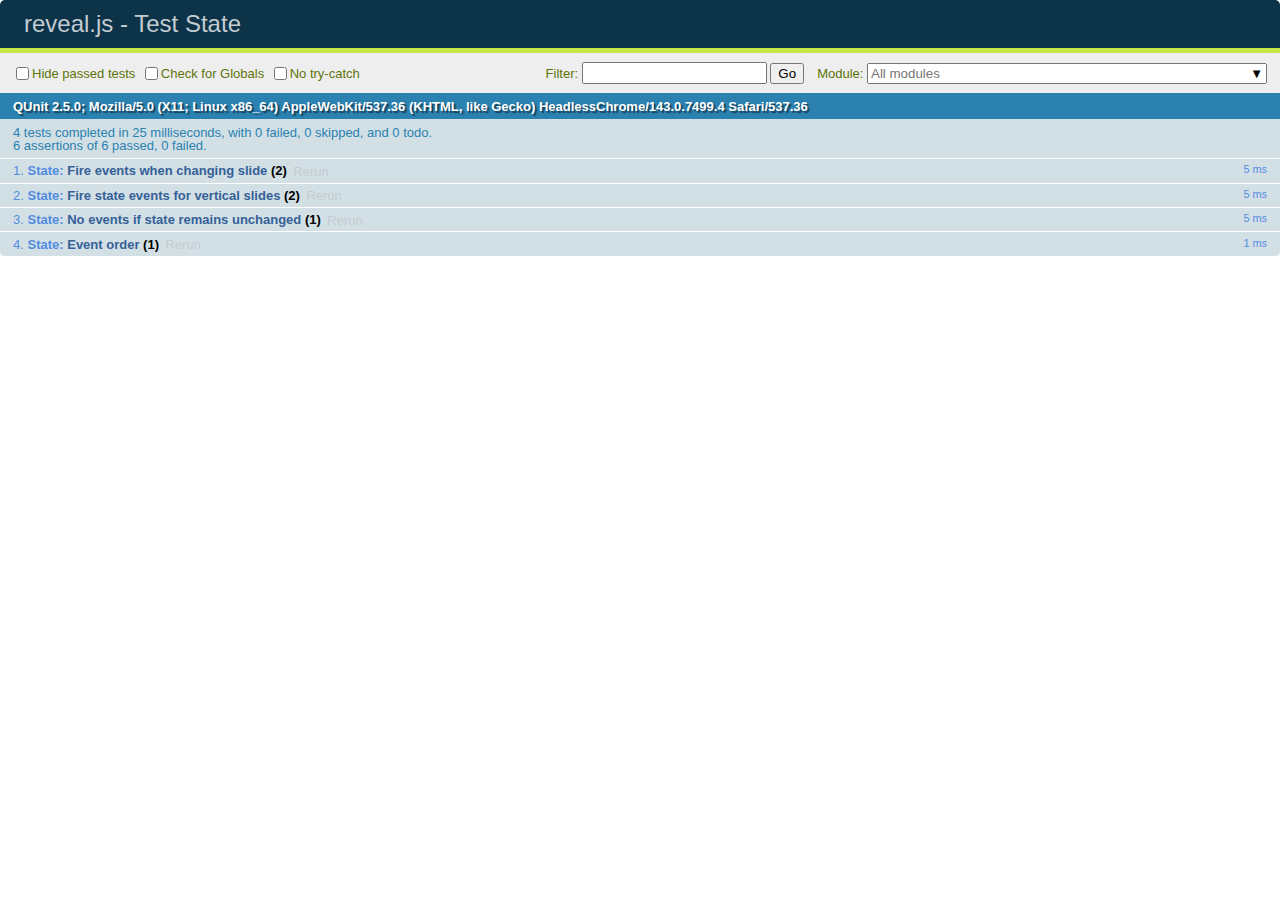
<file: test/test-state.html>
<!doctype html>
<html lang="en">

	<head>
		<meta charset="utf-8">

		<title>reveal.js - Test State</title>

		<link rel="stylesheet" href="../css/reveal.css">
		<link rel="stylesheet" href="qunit-2.5.0.css">
	</head>

	<body style="overflow: auto;">

		<div id="qunit"></div>
		<div id="qunit-fixture"></div>

		<div class="reveal" style="display: none;">

			<div class="slides">

				<section>No state</section>
				<section id="slide2" data-state="state1">State 1</section>
				<section data-state="state1">State 1</section>
				<section data-state="state2">State 2</section>
				<section>
					<section>No state</section>
					<section data-state="state1">State 1</section>
					<section data-state="state3">State 3</section>
					<section>No state</section>
				</section>
				<section>No state</section>

			</div>

		</div>

		<script src="../js/reveal.js"></script>
		<script src="qunit-2.5.0.js"></script>

		<script>


			Reveal.addEventListener( 'ready', function() {

				QUnit.module( 'State' );

				QUnit.test( 'Fire events when changing slide', function( assert ) {
					assert.expect( 2 );
					var state1 = assert.async();
					var state2 = assert.async();

					var _onState1 = function( event ) {
						assert.ok( true, 'state1 fired' );
						state1();
					}

					var _onState2 = function( event ) {
						assert.ok( true, 'state2 fired' );
						state2();
					}

					Reveal.addEventListener( 'state1', _onState1 );
					Reveal.addEventListener( 'state2', _onState2 );

					Reveal.slide( 1 );
					Reveal.slide( 3 );

					Reveal.removeEventListener( 'state1', _onState1 );
					Reveal.removeEventListener( 'state2', _onState2 );
				});

				QUnit.test( 'Fire state events for vertical slides', function( assert ) {
					assert.expect( 2 );
					var done = assert.async( 2 );

					var _onState1 = function( event ) {
						assert.ok( true, 'state1 fired' );
						done();
					}

					var _onState3 = function( event ) {
						assert.ok( true, 'state3 fired' );
						done();
					}

					Reveal.addEventListener( 'state1', _onState1 );
					Reveal.addEventListener( 'state3', _onState3 );

					Reveal.slide( 0 );
					Reveal.slide( 4, 1 );
					Reveal.slide( 4, 2 );

					Reveal.removeEventListener( 'state1', _onState1 );
					Reveal.removeEventListener( 'state3', _onState3 );
				});

				QUnit.test( 'No events if state remains unchanged', function( assert ) {
					var stateChanges = 0;

					var _onEvent = function( event ) {
						stateChanges += 1;
					}

					Reveal.addEventListener( 'state1', _onEvent );

					Reveal.slide( 0 );      // no state
					Reveal.slide( 1 );      // state1
					Reveal.slide( 2 );      // state1
					Reveal.prev();          // state1
					Reveal.next();          // state1
					Reveal.slide( 4, 1 );   // state1
					Reveal.slide( 0 );      // no state

					Reveal.removeEventListener( 'state1', _onEvent );

					assert.strictEqual( stateChanges, 1, 'no event was fired when going to slide with same state' );
				});

				QUnit.test( 'Event order', function( assert ) {
					var _onEvent = function( event ) {
						assert.ok( Reveal.getCurrentSlide() == document.querySelector( '#slide2' ), 'correct current slide immediately after state event' );
					}

					Reveal.addEventListener( 'state1', _onEvent );

					Reveal.slide( 0 );
					Reveal.slide( 1 );

					Reveal.removeEventListener( 'state1', _onEvent );
				});

			} );

			Reveal.initialize();
		</script>

	</body>
</html>
</file>
<file: css/theme/night.css>
/**
 * Black theme for reveal.js.
 *
 * Copyright (C) 2011-2012 Hakim El Hattab, http://hakim.se
 */
@import url(https://fonts.googleapis.com/css?family=Montserrat:700);
@import url(https://fonts.googleapis.com/css?family=Open+Sans:400,700,400italic,700italic);
/*********************************************
 * GLOBAL STYLES
 *********************************************/
body {
  background: #111111;
  background-color: #111111;
}

.reveal {
  font-weight: normal;
  font-size: 40px;
  font-family: "Open Sans", sans-serif;
  color: #eeeeee;
}

::selection {
  color: #ffffff;
  text-shadow: none;
  background: #e7ad52;
}

::-moz-selection {
  color: #ffffff;
  text-shadow: none;
  background: #e7ad52;
}

.reveal .slides section,
.reveal .slides section > section {
  font-weight: inherit;
  line-height: 1.3;
}

/*********************************************
 * HEADERS
 *********************************************/
.reveal h1,
.reveal h2,
.reveal h3,
.reveal h4,
.reveal h5,
.reveal h6 {
  margin: 0 0 20px 0;
  font-weight: normal;
  line-height: 1.2;
  font-family: "Montserrat", Impact, sans-serif;
  color: #eeeeee;
  text-transform: none;
  letter-spacing: -0.03em;
  word-wrap: break-word;
  text-shadow: none;
}

.reveal h1 {
  font-size: 3.77em;
}

.reveal h2 {
  font-size: 2.11em;
}

.reveal h3 {
  font-size: 1.55em;
}

.reveal h4 {
  font-size: 1em;
}

.reveal h1 {
  text-shadow: none;
}

/*********************************************
 * OTHER
 *********************************************/
.reveal p {
  margin: 20px 0;
  line-height: 1.3;
}

/* Ensure certain elements are never larger than the slide itself */
.reveal img,
.reveal video,
.reveal iframe {
  max-width: 95%;
  max-height: 95%;
}

.reveal strong,
.reveal b {
  font-weight: bold;
}

.reveal em {
  font-style: italic;
}

.reveal ol,
.reveal dl,
.reveal ul {
  display: inline-block;
  margin: 0 0 0 1em;
  text-align: left;
}

.reveal ol {
  list-style-type: decimal;
}

.reveal ul {
  list-style-type: disc;
}

.reveal ul ul {
  list-style-type: square;
}

.reveal ul ul ul {
  list-style-type: circle;
}

.reveal ul ul,
.reveal ul ol,
.reveal ol ol,
.reveal ol ul {
  display: block;
  margin-left: 40px;
}

.reveal dt {
  font-weight: bold;
}

.reveal dd {
  margin-left: 40px;
}

.reveal blockquote {
  position: relative;
  display: block;
  width: 70%;
  margin: 20px auto;
  padding: 5px;
  font-style: italic;
  background: rgba(255, 255, 255, 0.05);
  box-shadow: 0 0 2px rgba(0, 0, 0, 0.2);
}

.reveal blockquote p:first-child,
.reveal blockquote p:last-child {
  display: inline-block;
}

.reveal q {
  font-style: italic;
}

.reveal pre {
  position: relative;
  display: block;
  width: 90%;
  margin: 20px auto;
  font-size: 0.55em;
  line-height: 1.2em;
  font-family: monospace;
  text-align: left;
  word-wrap: break-word;
  box-shadow: 0 5px 15px rgba(0, 0, 0, 0.15);
}

.reveal code {
  font-family: monospace;
  text-transform: none;
}

.reveal pre code {
  display: block;
  max-height: 400px;
  padding: 5px;
  overflow: auto;
  word-wrap: normal;
}

.reveal table {
  margin: auto;
  border-collapse: collapse;
  border-spacing: 0;
}

.reveal table th {
  font-weight: bold;
}

.reveal table th,
.reveal table td {
  padding: 0.2em 0.5em 0.2em 0.5em;
  text-align: left;
  border-bottom: 1px solid;
}

.reveal table th[align="center"],
.reveal table td[align="center"] {
  text-align: center;
}

.reveal table th[align="right"],
.reveal table td[align="right"] {
  text-align: right;
}

.reveal table tbody tr:last-child th,
.reveal table tbody tr:last-child td {
  border-bottom: none;
}

.reveal sup {
  font-size: smaller;
  vertical-align: super;
}

.reveal sub {
  font-size: smaller;
  vertical-align: sub;
}

.reveal small {
  display: inline-block;
  font-size: 0.6em;
  line-height: 1.2em;
  vertical-align: top;
}

.reveal small * {
  vertical-align: top;
}

/*********************************************
 * LINKS
 *********************************************/
.reveal a {
  color: #e7ad52;
  text-decoration: none;
  -webkit-transition: color 0.15s ease;
     -moz-transition: color 0.15s ease;
          transition: color 0.15s ease;
}

.reveal a:hover {
  color: #f3d7ac;
  text-shadow: none;
  border: none;
}

.reveal .roll span:after {
  color: #ffffff;
  background: #d08a1d;
}

/*********************************************
 * IMAGES
 *********************************************/
.reveal section img {
  margin: 15px 0;
  background: rgba(255, 255, 255, 0.12);
  border: 4px solid #eeeeee;
  box-shadow: 0 0 10px rgba(0, 0, 0, 0.15);
}

.reveal section img.plain {
  border: 0;
  box-shadow: none;
}

.reveal a img {
  -webkit-transition: all 0.15s linear;
     -moz-transition: all 0.15s linear;
          transition: all 0.15s linear;
}

.reveal a:hover img {
  background: rgba(255, 255, 255, 0.2);
  border-color: #e7ad52;
  box-shadow: 0 0 20px rgba(0, 0, 0, 0.55);
}

/*********************************************
 * NAVIGATION CONTROLS
 *********************************************/
.reveal .controls {
  color: #e7ad52;
}

/*********************************************
 * PROGRESS BAR
 *********************************************/
.reveal .progress {
  color: #e7ad52;
  background: rgba(0, 0, 0, 0.2);
}

.reveal .progress span {
  -webkit-transition: width 800ms cubic-bezier(0.26, 0.86, 0.44, 0.985);
     -moz-transition: width 800ms cubic-bezier(0.26, 0.86, 0.44, 0.985);
          transition: width 800ms cubic-bezier(0.26, 0.86, 0.44, 0.985);
}

section .blu-color {
  color: #61dafb;
}

.reveal section .fsc {
  height: 403px;
}

.secondSection div {
  text-transform: uppercase;
}

.secondHalfSection .Split {
  display: flex;
  justify-content: space-between;
}
.ThreeSection blockquote {
  width: 100%;
}

.eleven-section h2 {
  color: red;
}

.third-section h4 {
  color: #61dafb;
}
section .flex {
  display: flex;
  justify-content: space-between;
}

.upperCase {
  text-transform: uppercase;
}
.componentImage {
  width: 61%;
  height: 50%;
}

.reveal section .border-none {
  border: none;
}

section div .f2 {
  font-size: 2rem;
}
.render-image {
  width: 800px;
  height: 600px;
}
.component-div {
  font-size: 33px;
}
.img-componrnt-lego {
  height: 400px;
}

.components-es {
  display: flex;
  justify-content: space-between;
}
.es {
  width: 643px;
  height: 392px;
}

.div-es {
  font-size: 30px;
}

.props-img {
  height: 500px;
}

.fs {
  font-size: 39px;
}
/*********************************************
 * PRINT BACKGROUND
 *********************************************/
@media print {
  .backgrounds {
    background-color: #111111;
  }
}
</file>
<file: lib/css/monokai.css>
/*
Monokai style - ported by Luigi Maselli - http://grigio.org
*/

.hljs {
  display: block;
  overflow-x: auto;
  padding: 0.5em;
  background: #272822;
  color: #ddd;
}

.hljs-tag,
.hljs-keyword,
.hljs-selector-tag,
.hljs-literal,
.hljs-strong,
.hljs-name {
  color: #f92672;
}

.hljs-code {
  color: #66d9ef;
}

.hljs-class .hljs-title {
  color: white;
}

.hljs-attribute,
.hljs-symbol,
.hljs-regexp,
.hljs-link {
  color: #bf79db;
}

.hljs-string,
.hljs-bullet,
.hljs-subst,
.hljs-title,
.hljs-section,
.hljs-emphasis,
.hljs-type,
.hljs-built_in,
.hljs-builtin-name,
.hljs-selector-attr,
.hljs-selector-pseudo,
.hljs-addition,
.hljs-variable,
.hljs-template-tag,
.hljs-template-variable {
  color: #a6e22e;
}

.hljs-comment,
.hljs-quote,
.hljs-deletion,
.hljs-meta {
  color: #75715e;
}

.hljs-keyword,
.hljs-selector-tag,
.hljs-literal,
.hljs-doctag,
.hljs-title,
.hljs-section,
.hljs-type,
.hljs-selector-id {
  font-weight: bold;
}
</file>
<file: test/qunit-2.5.0.css>
/*!
 * QUnit 2.5.0
 * https://qunitjs.com/
 *
 * Copyright jQuery Foundation and other contributors
 * Released under the MIT license
 * https://jquery.org/license
 *
 * Date: 2018-01-10T02:56Z
 */

/** Font Family and Sizes */

#qunit-tests, #qunit-header, #qunit-banner, #qunit-testrunner-toolbar, #qunit-filteredTest, #qunit-userAgent, #qunit-testresult {
	font-family: "Helvetica Neue Light", "HelveticaNeue-Light", "Helvetica Neue", Calibri, Helvetica, Arial, sans-serif;
}

#qunit-testrunner-toolbar, #qunit-filteredTest, #qunit-userAgent, #qunit-testresult, #qunit-tests li { font-size: small; }
#qunit-tests { font-size: smaller; }


/** Resets */

#qunit-tests, #qunit-header, #qunit-banner, #qunit-filteredTest, #qunit-userAgent, #qunit-testresult, #qunit-modulefilter {
	margin: 0;
	padding: 0;
}


/** Header (excluding toolbar) */

#qunit-header {
	padding: 0.5em 0 0.5em 1em;

	color: #8699A4;
	background-color: #0D3349;

	font-size: 1.5em;
	line-height: 1em;
	font-weight: 400;

	border-radius: 5px 5px 0 0;
}

#qunit-header a {
	text-decoration: none;
	color: #C2CCD1;
}

#qunit-header a:hover,
#qunit-header a:focus {
	color: #FFF;
}

#qunit-banner {
	height: 5px;
}

#qunit-filteredTest {
	padding: 0.5em 1em 0.5em 1em;
	color: #366097;
	background-color: #F4FF77;
}

#qunit-userAgent {
	padding: 0.5em 1em 0.5em 1em;
	color: #FFF;
	background-color: #2B81AF;
	text-shadow: rgba(0, 0, 0, 0.5) 2px 2px 1px;
}


/** Toolbar */

#qunit-testrunner-toolbar {
	padding: 0.5em 1em 0.5em 1em;
	color: #5E740B;
	background-color: #EEE;
}

#qunit-testrunner-toolbar .clearfix {
	height: 0;
	clear: both;
}

#qunit-testrunner-toolbar label {
	display: inline-block;
}

#qunit-testrunner-toolbar input[type=checkbox],
#qunit-testrunner-toolbar input[type=radio] {
	margin: 3px;
	vertical-align: -2px;
}

#qunit-testrunner-toolbar input[type=text] {
	box-sizing: border-box;
	height: 1.6em;
}

.qunit-url-config,
.qunit-filter,
#qunit-modulefilter {
	display: inline-block;
	line-height: 2.1em;
}

.qunit-filter,
#qunit-modulefilter {
	float: right;
	position: relative;
	margin-left: 1em;
}

.qunit-url-config label {
	margin-right: 0.5em;
}

#qunit-modulefilter-search {
	box-sizing: border-box;
	width: 400px;
}

#qunit-modulefilter-search-container:after {
	position: absolute;
	right: 0.3em;
	content: "\25bc";
	color: black;
}

#qunit-modulefilter-dropdown {
	/* align with #qunit-modulefilter-search */
	box-sizing: border-box;
	width: 400px;
	position: absolute;
	right: 0;
	top: 50%;
	margin-top: 0.8em;

	border: 1px solid #D3D3D3;
	border-top: none;
	border-radius: 0 0 .25em .25em;
	color: #000;
	background-color: #F5F5F5;
	z-index: 99;
}

#qunit-modulefilter-dropdown a {
	color: inherit;
	text-decoration: none;
}

#qunit-modulefilter-dropdown .clickable.checked {
	font-weight: bold;
	color: #000;
	background-color: #D2E0E6;
}

#qunit-modulefilter-dropdown .clickable:hover {
	color: #FFF;
	background-color: #0D3349;
}

#qunit-modulefilter-actions {
	display: block;
	overflow: auto;

	/* align with #qunit-modulefilter-dropdown-list */
	font: smaller/1.5em sans-serif;
}

#qunit-modulefilter-dropdown #qunit-modulefilter-actions > * {
	box-sizing: border-box;
	max-height: 2.8em;
	display: block;
	padding: 0.4em;
}

#qunit-modulefilter-dropdown #qunit-modulefilter-actions > button {
	float: right;
	font: inherit;
}

#qunit-modulefilter-dropdown #qunit-modulefilter-actions > :last-child {
	/* insert padding to align with checkbox margins */
	padding-left: 3px;
}

#qunit-modulefilter-dropdown-list {
	max-height: 200px;
	overflow-y: auto;
	margin: 0;
	border-top: 2px groove threedhighlight;
	padding: 0.4em 0 0;
	font: smaller/1.5em sans-serif;
}

#qunit-modulefilter-dropdown-list li {
	white-space: nowrap;
	overflow: hidden;
	text-overflow: ellipsis;
}

#qunit-modulefilter-dropdown-list .clickable {
	display: block;
	padding-left: 0.15em;
}


/** Tests: Pass/Fail */

#qunit-tests {
	list-style-position: inside;
}

#qunit-tests li {
	padding: 0.4em 1em 0.4em 1em;
	border-bottom: 1px solid #FFF;
	list-style-position: inside;
}

#qunit-tests > li {
	display: none;
}

#qunit-tests li.running,
#qunit-tests li.pass,
#qunit-tests li.fail,
#qunit-tests li.skipped,
#qunit-tests li.aborted {
	display: list-item;
}

#qunit-tests.hidepass {
	position: relative;
}

#qunit-tests.hidepass li.running,
#qunit-tests.hidepass li.pass:not(.todo) {
	visibility: hidden;
	position: absolute;
	width:   0;
	height:  0;
	padding: 0;
	border:  0;
	margin:  0;
}

#qunit-tests li strong {
	cursor: pointer;
}

#qunit-tests li.skipped strong {
	cursor: default;
}

#qunit-tests li a {
	padding: 0.5em;
	color: #C2CCD1;
	text-decoration: none;
}

#qunit-tests li p a {
	padding: 0.25em;
	color: #6B6464;
}
#qunit-tests li a:hover,
#qunit-tests li a:focus {
	color: #000;
}

#qunit-tests li .runtime {
	float: right;
	font-size: smaller;
}

.qunit-assert-list {
	margin-top: 0.5em;
	padding: 0.5em;

	background-color: #FFF;

	border-radius: 5px;
}

.qunit-source {
	margin: 0.6em 0 0.3em;
}

.qunit-collapsed {
	display: none;
}

#qunit-tests table {
	border-collapse: collapse;
	margin-top: 0.2em;
}

#qunit-tests th {
	text-align: right;
	vertical-align: top;
	padding: 0 0.5em 0 0;
}

#qunit-tests td {
	vertical-align: top;
}

#qunit-tests pre {
	margin: 0;
	white-space: pre-wrap;
	word-wrap: break-word;
}

#qunit-tests del {
	color: #374E0C;
	background-color: #E0F2BE;
	text-decoration: none;
}

#qunit-tests ins {
	color: #500;
	background-color: #FFCACA;
	text-decoration: none;
}

/*** Test Counts */

#qunit-tests b.counts                       { color: #000; }
#qunit-tests b.passed                       { color: #5E740B; }
#qunit-tests b.failed                       { color: #710909; }

#qunit-tests li li {
	padding: 5px;
	background-color: #FFF;
	border-bottom: none;
	list-style-position: inside;
}

/*** Passing Styles */

#qunit-tests li li.pass {
	color: #3C510C;
	background-color: #FFF;
	border-left: 10px solid #C6E746;
}

#qunit-tests .pass                          { color: #528CE0; background-color: #D2E0E6; }
#qunit-tests .pass .test-name               { color: #366097; }

#qunit-tests .pass .test-actual,
#qunit-tests .pass .test-expected           { color: #999; }

#qunit-banner.qunit-pass                    { background-color: #C6E746; }

/*** Failing Styles */

#qunit-tests li li.fail {
	color: #710909;
	background-color: #FFF;
	border-left: 10px solid #EE5757;
	white-space: pre;
}

#qunit-tests > li:last-child {
	border-radius: 0 0 5px 5px;
}

#qunit-tests .fail                          { color: #000; background-color: #EE5757; }
#qunit-tests .fail .test-name,
#qunit-tests .fail .module-name             { color: #000; }

#qunit-tests .fail .test-actual             { color: #EE5757; }
#qunit-tests .fail .test-expected           { color: #008000; }

#qunit-banner.qunit-fail                    { background-color: #EE5757; }


/*** Aborted tests */
#qunit-tests .aborted { color: #000; background-color: orange; }
/*** Skipped tests */

#qunit-tests .skipped {
	background-color: #EBECE9;
}

#qunit-tests .qunit-todo-label,
#qunit-tests .qunit-skipped-label {
	background-color: #F4FF77;
	display: inline-block;
	font-style: normal;
	color: #366097;
	line-height: 1.8em;
	padding: 0 0.5em;
	margin: -0.4em 0.4em -0.4em 0;
}

#qunit-tests .qunit-todo-label {
	background-color: #EEE;
}

/** Result */

#qunit-testresult {
	color: #2B81AF;
	background-color: #D2E0E6;

	border-bottom: 1px solid #FFF;
}
#qunit-testresult .clearfix {
	height: 0;
	clear: both;
}
#qunit-testresult .module-name {
	font-weight: 700;
}
#qunit-testresult-display {
	padding: 0.5em 1em 0.5em 1em;
	width: 85%;
	float:left;
}
#qunit-testresult-controls {
	padding: 0.5em 1em 0.5em 1em;
  width: 10%;
	float:left;
}

/** Fixture */

#qunit-fixture {
	position: absolute;
	top: -10000px;
	left: -10000px;
	width: 1000px;
	height: 1000px;
}
</file>
